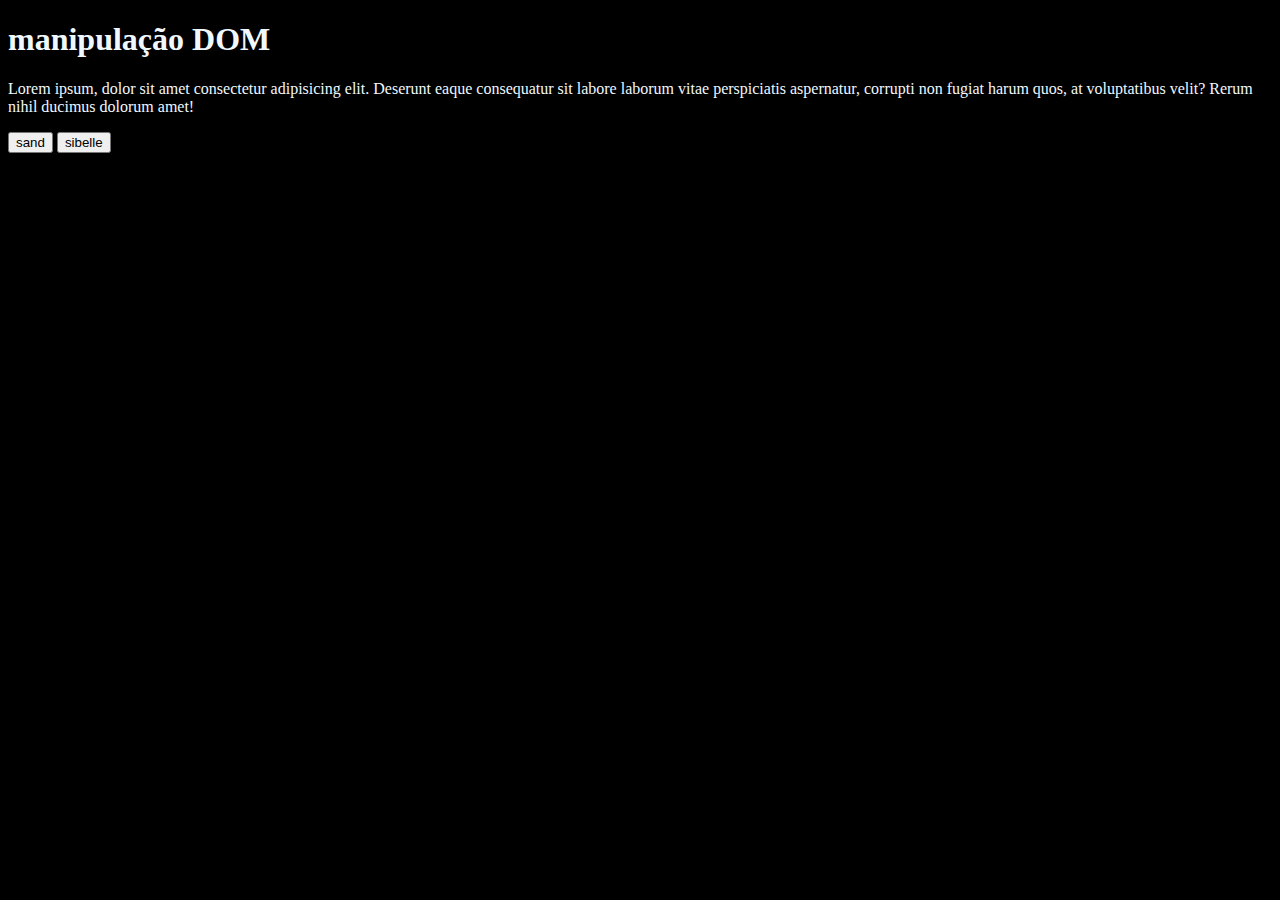
<file: index.html>
<!DOCTYPE html>
<html lang="pt-br">
<head>
    <meta charset="UTF-8">
    <meta name="viewport" content="width=device-width, initial-scale=1.0">
    <style>
        body {
            background-color: rgb(12, 112, 242);
            color: aliceblue;
        }
        
    </style>
    <title>Dom</title>
  
</head>
<body id="prim">
    <div>
        <h1 class="prim">manipulação DOM</h1>
        <p>Lorem ipsum, dolor sit amet consectetur adipisicing elit. Deserunt eaque consequatur sit labore laborum vitae perspiciatis aspernatur, corrupti non fugiat harum quos, at voluptatibus velit? Rerum nihil ducimus dolorum amet!</p>
        <button>clique1</button>
        <button>clique2</button>
    </div>
    <script>
        /* window.document.write("manipulando o dom")
        window.alert("oi") */
        let x = window.document.getElementById("prim");
        x.style.background = "black"
        let y = window.document.getElementsByTagName("button")[0]
        y.innerHTML = "sand"
          let s = window.document.getElementsByTagName("button")[1]
        s.innerHTML = "sibelle"
    </script>
</body>
</html>
</file>
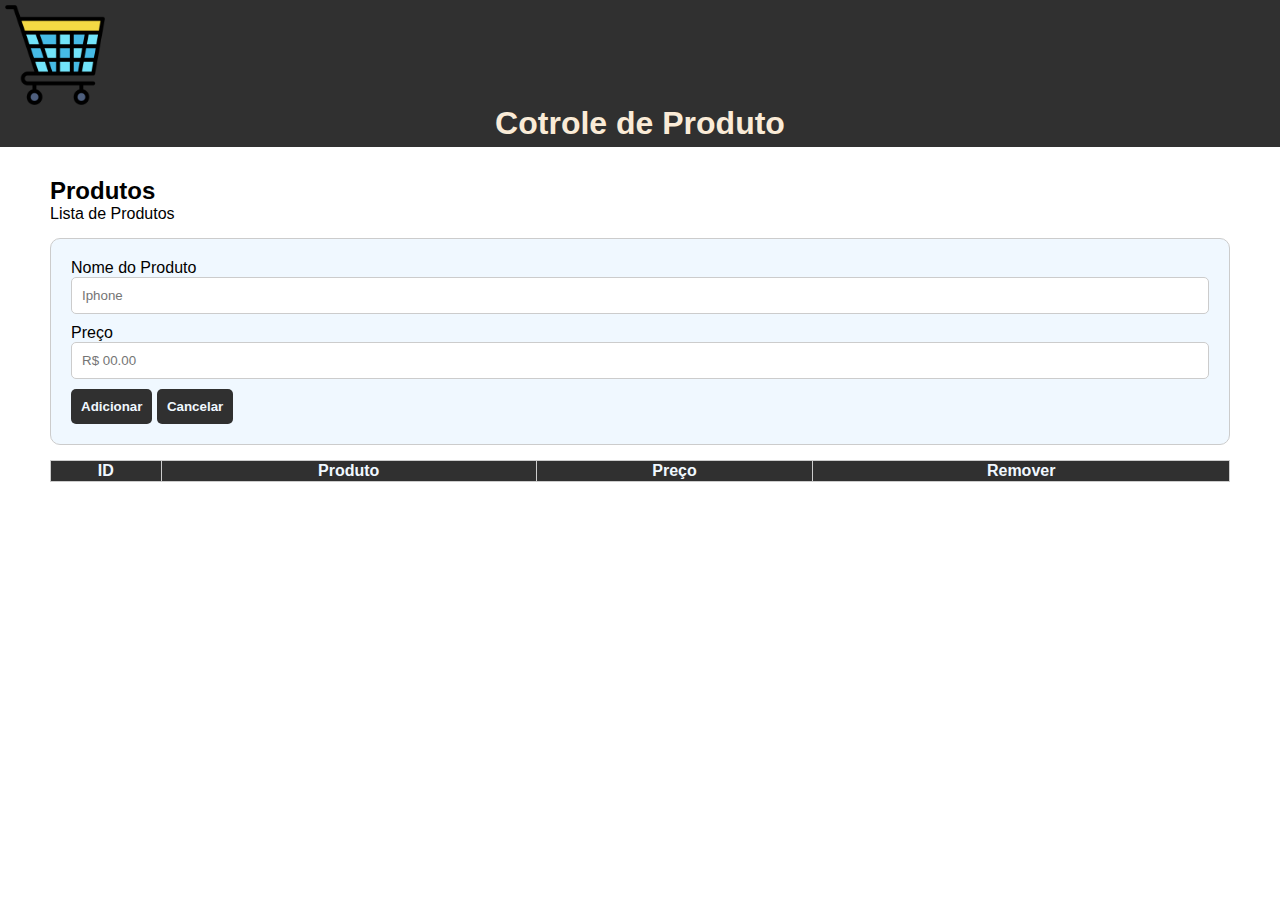
<file: CadastroProduto/index.html>
<!DOCTYPE html>
<html lang="pt-br">
  <head>
    <meta charset="UTF-8" />
    <meta name="viewport" content="width=device-width, initial-scale=1.0" />
    <title>cadastro de Produto</title>
    <link rel="stylesheet" href="style.css" />
  </head>
  <body>
    <header>
      <img src="./img/carinho.png" alt="" width="100px" />
      <h1>Cotrole de Produto</h1>
    </header>
    <main>
      <h2>Produtos</h2>
      <span>Lista de Produtos</span>
      <div class="card">
        <div class="imputpd">
          <label>Nome do Produto</label>
          <input type="text" id="pdnome" placeholder="Iphone" />
        </div>
        <div class="imputpd">
          <label>Preço</label>
          <input type="text" id="pdpreco" placeholder="R$ 00.00" />
        </div>
        <button onclick="produto.Adicionar()">Adicionar</button>
        <button onclick="produto.cancelar()">Cancelar</button>
      </div>
        <div class="conteudo"></div>
        <table border="1">
            <thead>
                <th>ID</th>
                <th>Produto</th>
                <th>Preço</th>
                <th>Remover</th>
            </thead>
            <tbody id="tbody">
                
            </tbody>
        </table>
      
    </main>
    <script src="script.js"></script>
  </body>
</html>
</file>
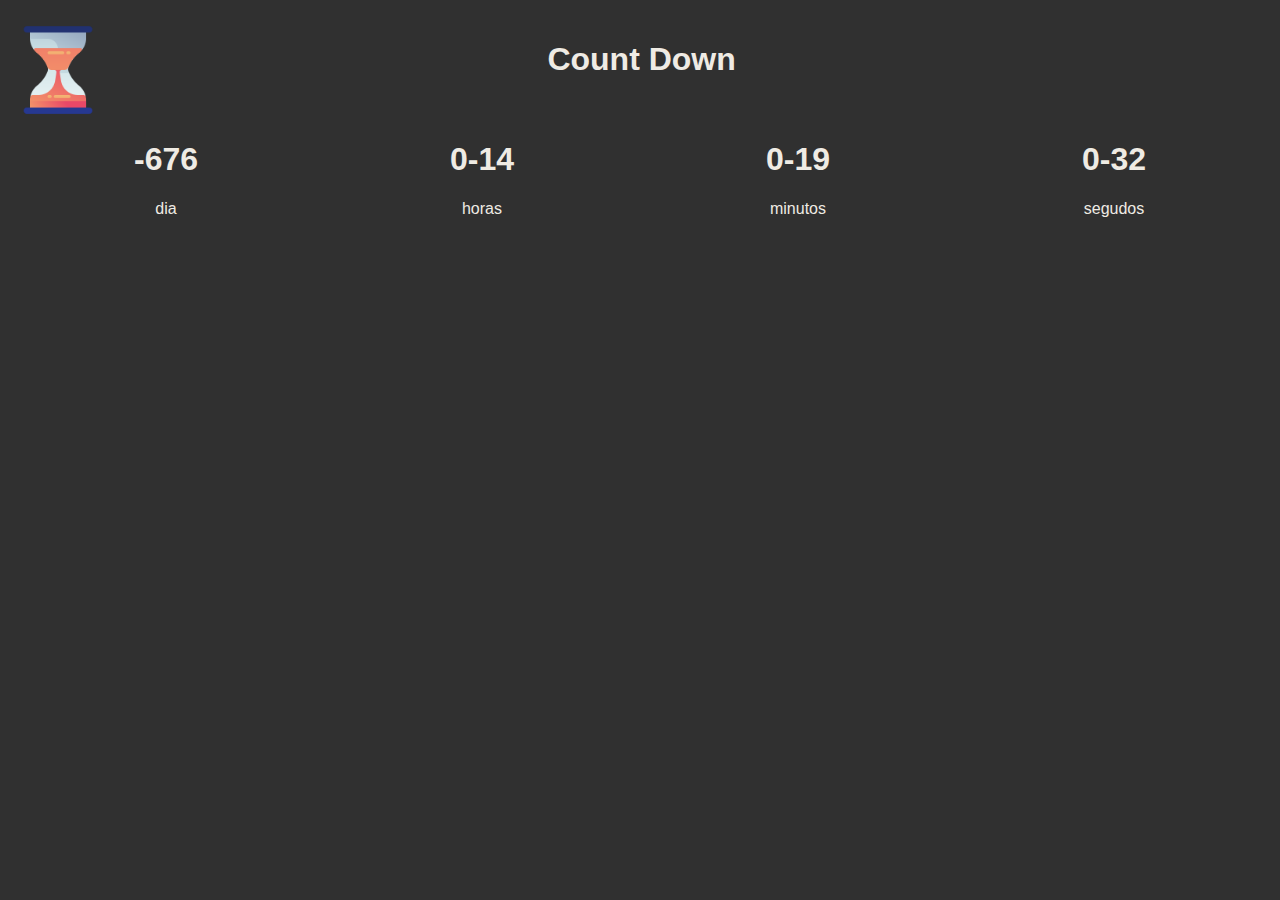
<file: countdown/index.html>
<!DOCTYPE html>
<html lang="pt-br">
<head>
    <meta charset="UTF-8">
    <meta name="viewport" content="width=device-width, initial-scale=1.0">
    <link rel="stylesheet" href="style.css">
    <title>Count Down</title>
</head>
<body>
    <header>
      <img src="./img/timer.png" width="100px">
      <h1>Count Down</h1>
        
    </header>
    <div class="timer">
        <div>
          <h1 id="dia">00</h1> 
          <p>dia</p>
        </div>
        <div>
            <h1 id="hora">00</h1> 
            <p>horas</p>
          </div>
          <div>
            <h1 id="minuto">00</h1> 
            <p>minutos</p>
          </div>
          <div>
            <h1 id="segundo">00</h1> 
            <p>segudos</p>
          </div>

    </div>
    <script src="script.js"></script>
</body>
</html>
</file>
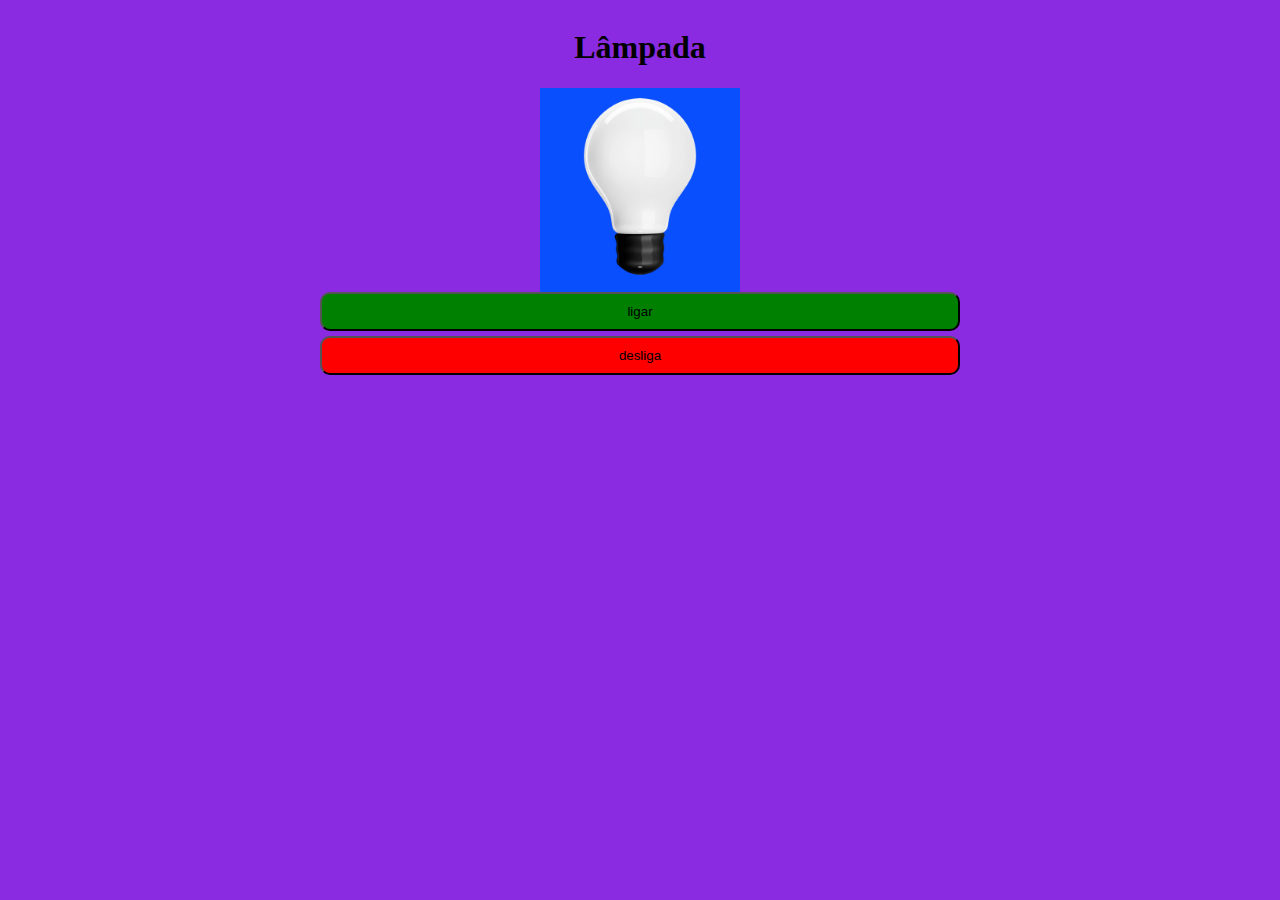
<file: lampada/index.html>
<!DOCTYPE html>
<html lang="pt-br">
  <head>
    <meta charset="UTF-8" />
    <meta name="viewport" content="width=device-width, initial-scale=1.0" />
    <link rel="stylesheet" href="style.css" />
    <title>lampada</title>
  </head>
  <body>
    <header>
      <h1>Lâmpada</h1>
    </header>
    <section>
     <div>
        <img id="lampada" src="./img/apagada.png" alt=""  width="200px" height="auto"/>
      </div>
      <button class="ligar" id="lig" >ligar</button>
      <button class="desliga" id="des">desliga</button>
    </section>
    <script src="script.js"></script>
  
  </body>
</html>
</file>
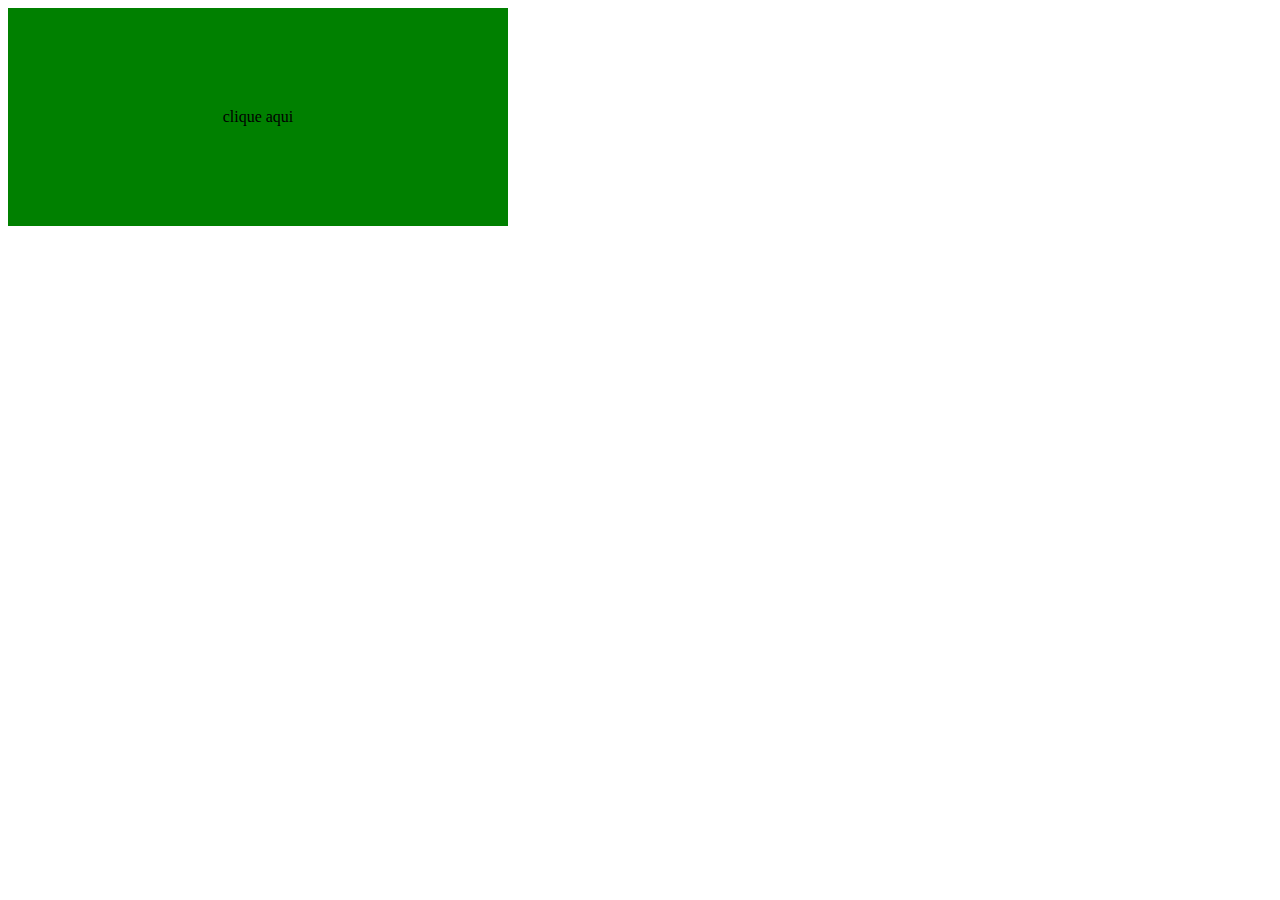
<file: dom.html>
<!DOCTYPE html>
<html lang="pt-br">
<head>
    <meta charset="UTF-8">
    <meta name="viewport" content="width=device-width, initial-scale=1.0">
    <style>
        #pricipal {
            background-color: green;
            padding: 100px;
            width: 300px;
            display: flex;
            justify-content: center;
            align-items: center;
        }
    </style>
    <title>Dom</title>
</head>
<body>
    <div id="pricipal" onclick="clicar()" onmouseenter="passou()" onmouseout="saio()">
        clique aqui
    </div>

    <script>
        function clicar() {
        pricipal.style.background = "black"
        pricipal.style.color = "white"
        pricipal.innerText = "clicou"
        }
        function passou() {
            pricipal.style.background = "blue"
            pricipal.style.color = "pink"
            pricipal.innerText = "passou"

        }
        function saio() {
            pricipal.style.background = "red"
            pricipal.style.color = "black"
            pricipal.innerText = "saiu"

        }
    </script>
</body>
</html>
</file>
<file: CadastroProduto/style.css>
* {
    margin: 0;
    font-family: Verdana, Geneva, Tahoma, sans-serif;
}

header {
    background-color: #303030;
    padding: 5px;
    color: antiquewhite;
    display: grid;
    text-align: center;
}

main {
    padding: 30px 50px;
}

.card {
    background-color: aliceblue;
    border: 1px solid #ccc;
    padding: 20px;
    margin-top: 15px;
    border-radius: 10px;
}

.imputpd {
    display: grid;
    margin-bottom: 10px;
}

input {
    padding: 10px;
    border-radius: 5px;
    border: 1px solid #ccc;
}

button {
    border: 0;
    padding: 10px;
    color: aliceblue;
    background-color: #303030;
    border-radius: 5px;
    font-weight: bold;
    transition: all ease 0.3;
    cursor: pointer;
}

button:hover {
    background-color: black;
}
.conteudo {
    margin-top: 15px;
}

table {
    border-collapse: collapse;
    width: 100%;
    border: #ccc;
}

table th {
    background-color: #303030;
    padding: 1px;
    color: aliceblue;
}

table td {
    padding: 1px;
}

table td img {
    width: 25px;
}
</file>
<file: countdown/style.css>
body {
    background-color: rgb(48, 48, 48);
    color: rgb(239, 235, 228);
    font-family: Verdana, Geneva, Tahoma, sans-serif;
    text-align: center;

}

header {
    color: rgb(239, 235, 228);
    display: grid;
    grid-auto-flow: column;
    grid-auto-columns: 33vw;
    margin-top: 20px;
}

.timer {
    display: flex;
    justify-content: space-around;
}
</file>
<file: lampada/style.css>
body {
  background-color: blueviolet;
}

header {
  display: flex;
  justify-content: center;
}

div {
  background-color: rgba(0, 81, 255, 0.932);
}
section {
    display: flex;
    flex-direction: column;
    justify-content: center;
    align-items: center;
}
button {
    width: 50vw;
}

#lampada {
width: 200px;
height: auto;
}

.ligar {
    background-color: green;
    padding: 10px;
    border-radius: 10px;
    cursor: pointer;
}

.desliga {
    background-color: red;
    padding: 10px;
    margin-top: 5px;
    border-radius: 10px;
    cursor: pointer;
}
</file>
